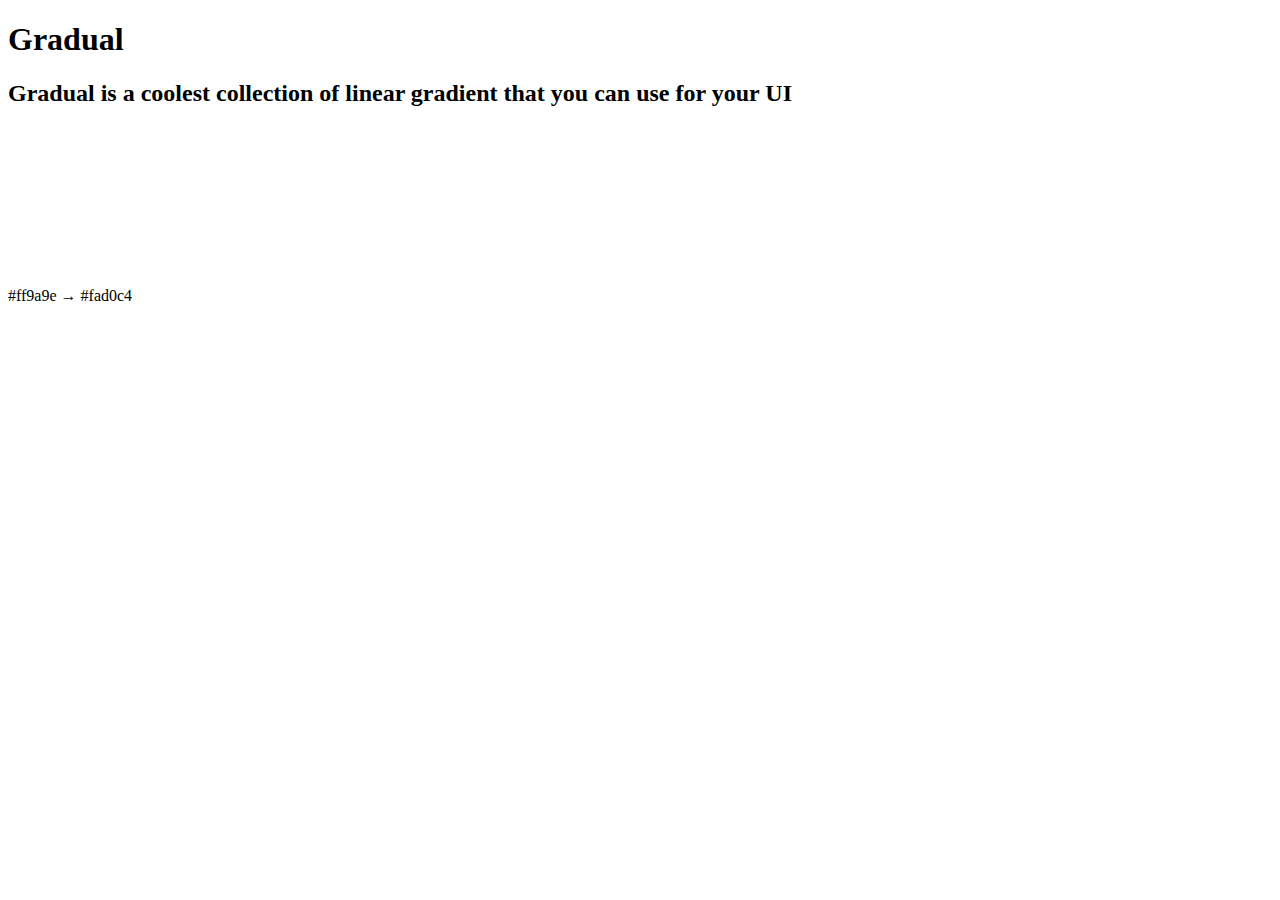
<file: index.html>
<!doctype html>
<html lang="en">

<head>
    <meta charset="utf-8">
    <meta name="viewport" content="width=device-width, initial-scale=1, shrink-to-fit=no">
    <!-- Bootstrap CSS -->
    <link rel="stylesheet" href="https://stackpath.bootstrapcdn.com/bootstrap/4.2.1/css/bootstrap.min.css" integrity="sha384-GJzZqFGwb1QTTN6wy59ffF1BuGJpLSa9DkKMp0DgiMDm4iYMj70gZWKYbI706tWS" crossorigin="anonymous">
    <link rel="stylesheet" href="style.css">
    <title>Hello, world!</title>
</head>

<body>
    <header>
        <div class="container">
            <div class="row">
                <div class="col-md text-center">
                    <h1>Gradual</h1>
                    <h2>Gradual is a coolest collection of linear gradient that you can use for your UI</h2>
                </div>
            </div>
        </div>
    </header>
    <div class="container">
        <div class="row">
            <div class="col-md-4">
                <div class="gradient_container">
                    <div class="gradient"></div>
                    <div class="color_code">#ff9a9e → #fad0c4</div>
                </div>
            </div>
        </div>
    </div>
</body>

</html>
</file>
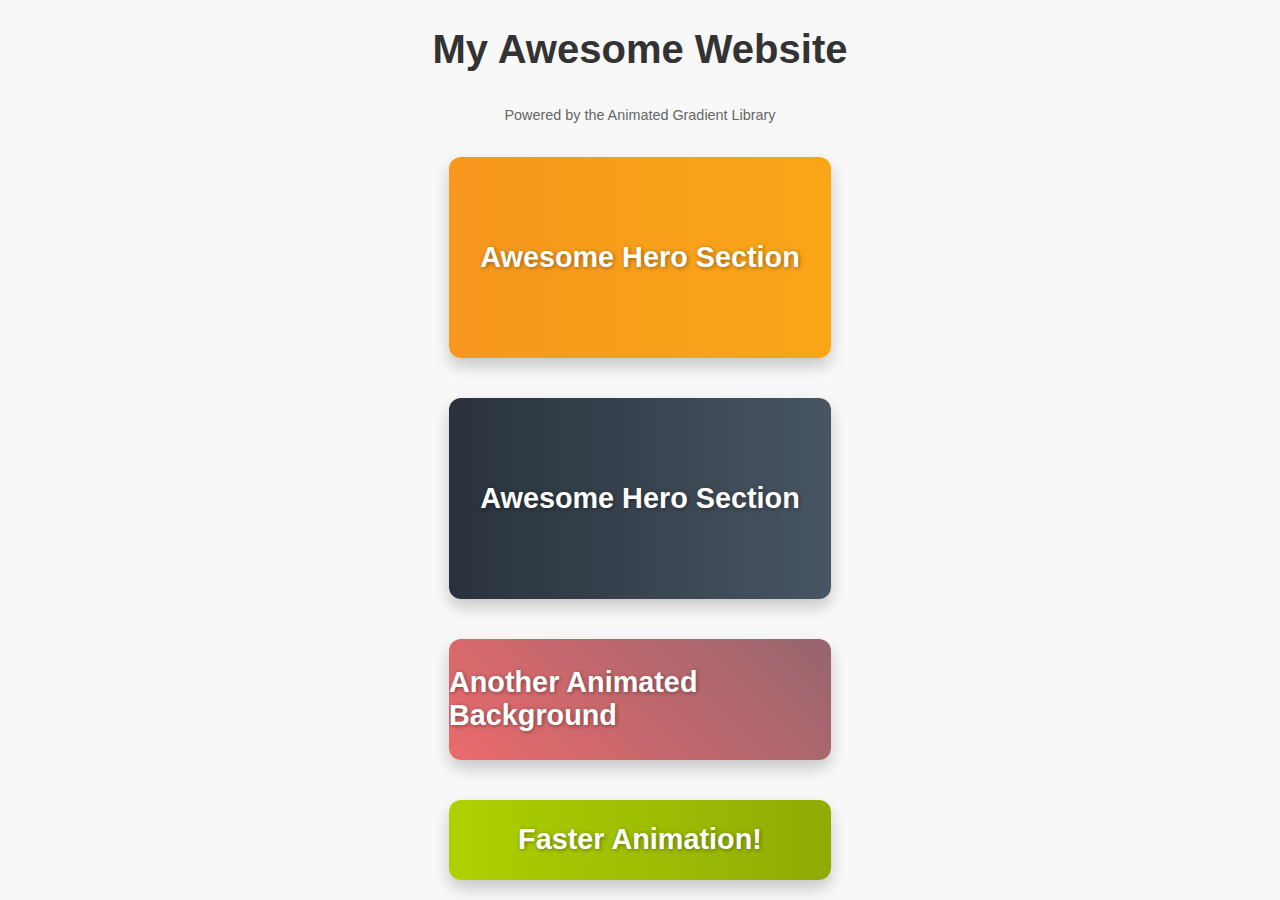
<file: docs/index.html>
<!DOCTYPE html>
<html lang="en">
    <head>
        <meta charset="UTF-8">
        <meta name="viewport" content="width=device-width, initial-scale=1.0">
        <title>Animated Gradient Library Demo</title>
        <link rel="stylesheet" href="../src/gradient-styles.css">
        <style>
        body, html {
            margin: 0;
            padding: 0;
            height: 100%;
            font-family: sans-serif;
            display: flex;
            flex-direction: column;
            align-items: center;
            justify-content: center;
            background-color: #f8f8f8; /* A subtle background for contrast */
        }

        .gradient-container {
            width: 90%;
            max-width: 600px;
            height: 250px;
            margin: 20px auto;
            border-radius: 12px;
            overflow: hidden; /* Important for gradient to stay within bounds */
            position: relative;
            display: flex;
            align-items: center;
            justify-content: center;
            color: white;
            font-size: 1.8em;
            font-weight: bold;
            text-shadow: 1px 1px 4px rgba(0,0,0,0.4);
            box-shadow: 0 8px 16px rgba(0,0,0,0.2);
            transition: transform 0.3s ease; /* Smooth hover effect */
        }

        .gradient-container:hover {
            transform: translateY(-5px);
        }

        h1 {
            color: #333;
            margin-bottom: 30px;
            font-size: 2.5em;
        }

        p {
            color: #666;
            margin-top: 5px;
            font-size: 0.9em;
        }
    </style>
    </head>
    <body>
        <h1>My Awesome Website</h1>
        <p>Powered by the Animated Gradient Library</p>

        <div
            class="animated-gradient-base gradient-container gradient-sunrise">
            Awesome Hero Section
        </div>

        <div id="hero-gradient" class="gradient-container">
            Awesome Hero Section
        </div>

        <div id="secondary-gradient" class="gradient-container"
            style="height: 150px;">
            Another Animated Background
        </div>

        <div id="fast-gradient" class="gradient-container"
            style="height: 100px;">
            Faster Animation!
        </div>

        <script src="../src/gradient-library.js"></script>

        <script>
        // Initialize the first gradient on the 'hero-gradient' element
        AnimatedGradientJS.init({
            target: 'hero-gradient',
            colors: ['#29323c', '#485563', '#80d3fe', '#7ea0c4'], // Example: Grey-blue to light blue
            speed: '10s',
            direction: 'to right',
            size: '300%',
            timingFunction: 'ease-in-out'
        });

        // Initialize a second gradient on the 'secondary-gradient' element
        AnimatedGradientJS.init({
            target: 'secondary-gradient',
            colors: ['#FF6B6B', '#556270'], // Example: Red to dark grey
            speed: '5s',
            direction: '45deg', // Diagonal
            size: '200%',
            timingFunction: 'linear'
        });

        // Initialize a third, faster gradient
        AnimatedGradientJS.init({
            target: 'fast-gradient',
            colors: ['#ADD100', '#7B920A', '#B3FFAB', '#12FFF7'], // Greenish tones
            speed: '10s', // Much faster
            direction: 'to right',
            size: '500%' // Even larger size for more movement
        });

        // You could even use an HTMLElement directly if you have it
        // const myDiv = document.querySelector('.some-class');
        // if (myDiv) {
        //     AnimatedGradientJS.init({
        //         target: myDiv,
        //         colors: ['#eecda3', '#ef629f']
        //     });
        // }
    </script>
    </body>
</html>
</file>
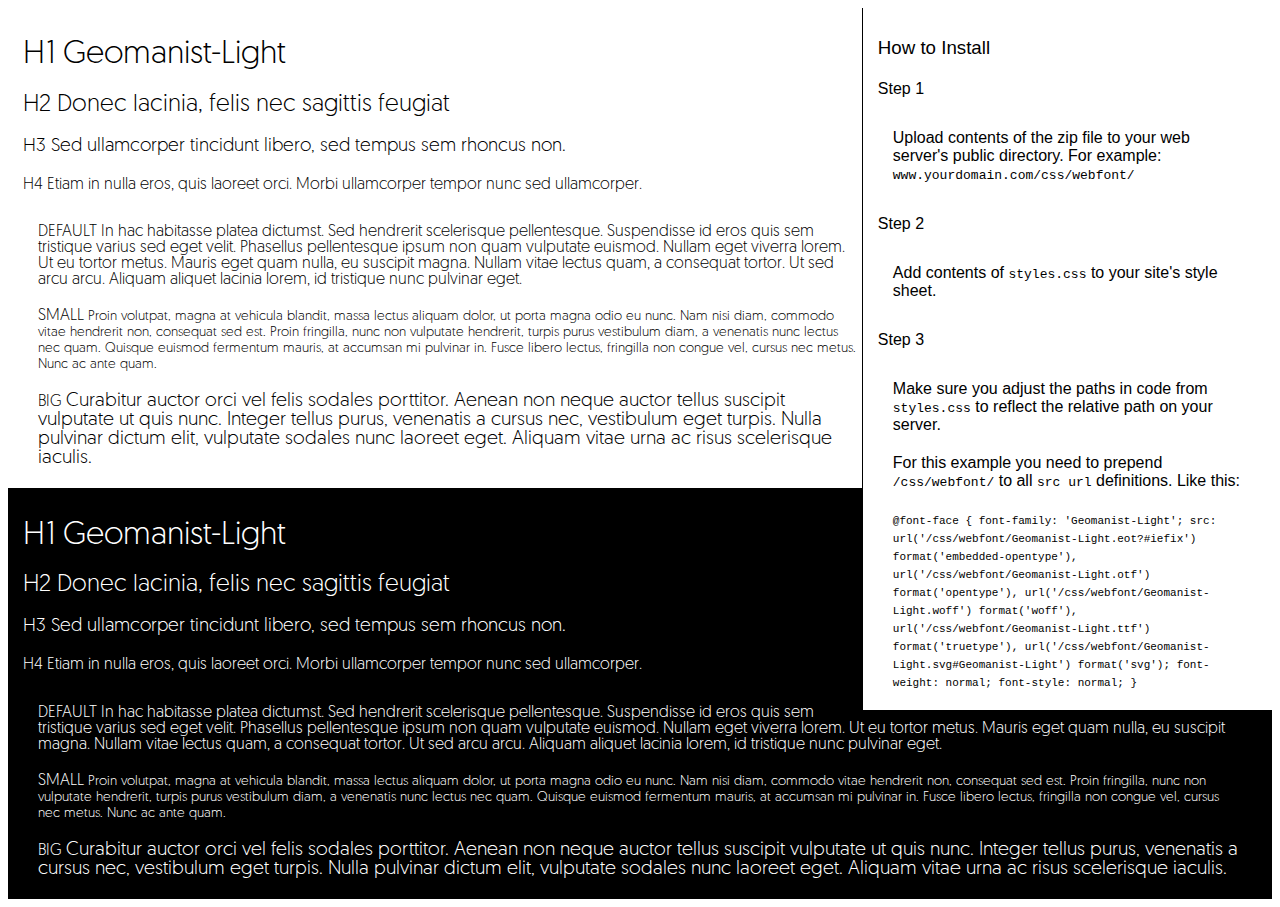
<file: font/preview.html>
<!DOCTYPE html>
<html>
<head>
<title>
Geomanist-Light
 - Web font preview
</title>
<style type='text/css'>

@font-face {
  font-family: 'Geomanist-Light';
  src: url('Geomanist-Light.eot?#iefix') format('embedded-opentype'),  url('Geomanist-Light.otf')  format('opentype'),
	     url('Geomanist-Light.woff') format('woff'), url('Geomanist-Light.ttf')  format('truetype'), url('Geomanist-Light.svg#Geomanist-Light') format('svg');
  font-weight: normal;
  font-style: normal;
}

body { font-family: 'Geomanist-Light' !important; }
h1, h2, h3, h4 { font-weight: normal; }
.reg { color:black; background:white; }
.inverse { color:white; background:black; }
div { padding: 10px 15px; }
.right { background:white; width:30%; float: right; font-family: sans-serif; border: 1px solid black; border-width: 0 0 1px 1px;}
</style>
</head>
<body>
<div class='right'>
<h3>How to Install</h3>
<h4>Step 1</h4>
<div>
Upload contents of the zip file to your web server's public directory. For example:
<code>www.yourdomain.com/css/webfont/</code>
</div>
<h4>Step 2</h4>
<div>
Add contents of
<code>styles.css</code>
to your site's style sheet.
</div>
<h4>Step 3</h4>
<div>
Make sure you adjust the paths in code from
<code>styles.css</code>
to reflect the relative path on your server.
</div>
<div>
For this example you need to prepend
<code>/css/webfont/</code>
to all
<code>src url</code>
definitions. Like this:
</div>
<div>
<code style='font-size:11px;'>@font-face {
  font-family: 'Geomanist-Light';
  src: url('/css/webfont/Geomanist-Light.eot?#iefix') format('embedded-opentype'),  url('/css/webfont/Geomanist-Light.otf')  format('opentype'),
	     url('/css/webfont/Geomanist-Light.woff') format('woff'), url('/css/webfont/Geomanist-Light.ttf')  format('truetype'), url('/css/webfont/Geomanist-Light.svg#Geomanist-Light') format('svg');
  font-weight: normal;
  font-style: normal;
}</code>
</div>
</div>
<div class='reg'>
<h1>
H1
Geomanist-Light
</h1>
<h2>
H2
Donec lacinia, felis nec sagittis feugiat
</h2>
<h3>
H3
Sed ullamcorper tincidunt libero, sed tempus sem rhoncus non.
</h3>
<h4>
H4
Etiam in nulla eros, quis laoreet orci. Morbi ullamcorper tempor nunc sed ullamcorper.
</h4>
<div>
DEFAULT
In hac habitasse platea dictumst. Sed hendrerit scelerisque pellentesque. Suspendisse id eros quis sem tristique varius sed eget velit. Phasellus pellentesque ipsum non quam vulputate euismod. Nullam eget viverra lorem. Ut eu tortor metus. Mauris eget quam nulla, eu suscipit magna. Nullam vitae lectus quam, a consequat tortor. Ut sed arcu arcu. Aliquam aliquet lacinia lorem, id tristique nunc pulvinar eget.
</div>
<div>
SMALL
<small>
Proin volutpat, magna at vehicula blandit, massa lectus aliquam dolor, ut porta magna odio eu nunc. Nam nisi diam, commodo vitae hendrerit non, consequat sed est. Proin fringilla, nunc non vulputate hendrerit, turpis purus vestibulum diam, a venenatis nunc lectus nec quam. Quisque euismod fermentum mauris, at accumsan mi pulvinar in. Fusce libero lectus, fringilla non congue vel, cursus nec metus. Nunc ac ante quam.
</small>
</div>
<div>
BIG
<big>
Curabitur auctor orci vel felis sodales porttitor. Aenean non neque auctor tellus suscipit vulputate ut quis nunc. Integer tellus purus, venenatis a cursus nec, vestibulum eget turpis. Nulla pulvinar dictum elit, vulputate sodales nunc laoreet eget. Aliquam vitae urna ac risus scelerisque iaculis.
</big>
</div>

</div>
<div class='inverse'>
<h1>
H1
Geomanist-Light
</h1>
<h2>
H2
Donec lacinia, felis nec sagittis feugiat
</h2>
<h3>
H3
Sed ullamcorper tincidunt libero, sed tempus sem rhoncus non.
</h3>
<h4>
H4
Etiam in nulla eros, quis laoreet orci. Morbi ullamcorper tempor nunc sed ullamcorper.
</h4>
<div>
DEFAULT
In hac habitasse platea dictumst. Sed hendrerit scelerisque pellentesque. Suspendisse id eros quis sem tristique varius sed eget velit. Phasellus pellentesque ipsum non quam vulputate euismod. Nullam eget viverra lorem. Ut eu tortor metus. Mauris eget quam nulla, eu suscipit magna. Nullam vitae lectus quam, a consequat tortor. Ut sed arcu arcu. Aliquam aliquet lacinia lorem, id tristique nunc pulvinar eget.
</div>
<div>
SMALL
<small>
Proin volutpat, magna at vehicula blandit, massa lectus aliquam dolor, ut porta magna odio eu nunc. Nam nisi diam, commodo vitae hendrerit non, consequat sed est. Proin fringilla, nunc non vulputate hendrerit, turpis purus vestibulum diam, a venenatis nunc lectus nec quam. Quisque euismod fermentum mauris, at accumsan mi pulvinar in. Fusce libero lectus, fringilla non congue vel, cursus nec metus. Nunc ac ante quam.
</small>
</div>
<div>
BIG
<big>
Curabitur auctor orci vel felis sodales porttitor. Aenean non neque auctor tellus suscipit vulputate ut quis nunc. Integer tellus purus, venenatis a cursus nec, vestibulum eget turpis. Nulla pulvinar dictum elit, vulputate sodales nunc laoreet eget. Aliquam vitae urna ac risus scelerisque iaculis.
</big>
</div>

</div>
</body>
</html>
</file>
<file: style.css>
body {
	background-color: ##FCFCFC;
}

.gradient_container {
	border-radius: 12px 12px 0px 0px;
    width: 100%;
    height: 180px;
    position: relative;
    background-color: #FFF;
}

.gradient {
	width: 100%;
	height: 160px;
	border-radius: 10px 10px 0px 0px;
}
</file>
<file: src/gradient-styles.css>
/* gradient-styles.css */

/* --- Base Animation --- */
/* This keyframes rule defines the common animation for all gradients */
@keyframes gradient-animation {
  0% {
    background-position: 0% 50%;
  }
  50% {
    background-position: 100% 50%;
  }
  100% {
    background-position: 0% 50%;
  }
}

/* --- Core Gradient Class --- */
/* This class sets up the common properties for any animated gradient */
.animated-gradient-base {
  /* Required properties for the animation to work */
  background-size: 400% 400%; /* Larger than 100% allows for movement */
  animation: gradient-animation 15s ease infinite; /* Apply the animation */
  /* Add any other common styles like border-radius, overflow: hidden, etc. */
}

/* --- Specific Gradient Classes --- */
/* Define your unique gradient color combinations here */

/* Example 1: Blue to Pink */
.gradient-blue-pink {
  background-image: linear-gradient(to right, #21d4fd, #b721ff);
}

/* Example 2: Purple to Green */
.gradient-purple-green {
  background-image: linear-gradient(to right, #b3ffab, #12fff7);
}

/* Example 3: Sunrise Colors */
.gradient-sunrise {
  background-image: linear-gradient(to right, #f7971e, #ffd200);
}

/* Example 4: Deep Ocean */
.gradient-deep-ocean {
  background-image: linear-gradient(to right, #00c6ff, #0072ff);
}

/* Example 5: Lush Forest */
.gradient-lush-forest {
  background-image: linear-gradient(to right, #a8ff78, #78ffd6);
}

/* You can add more gradient combinations here */
/* .gradient-your-name {
    background-image: linear-gradient(direction, color1, color2, ...);
} */
</file>
